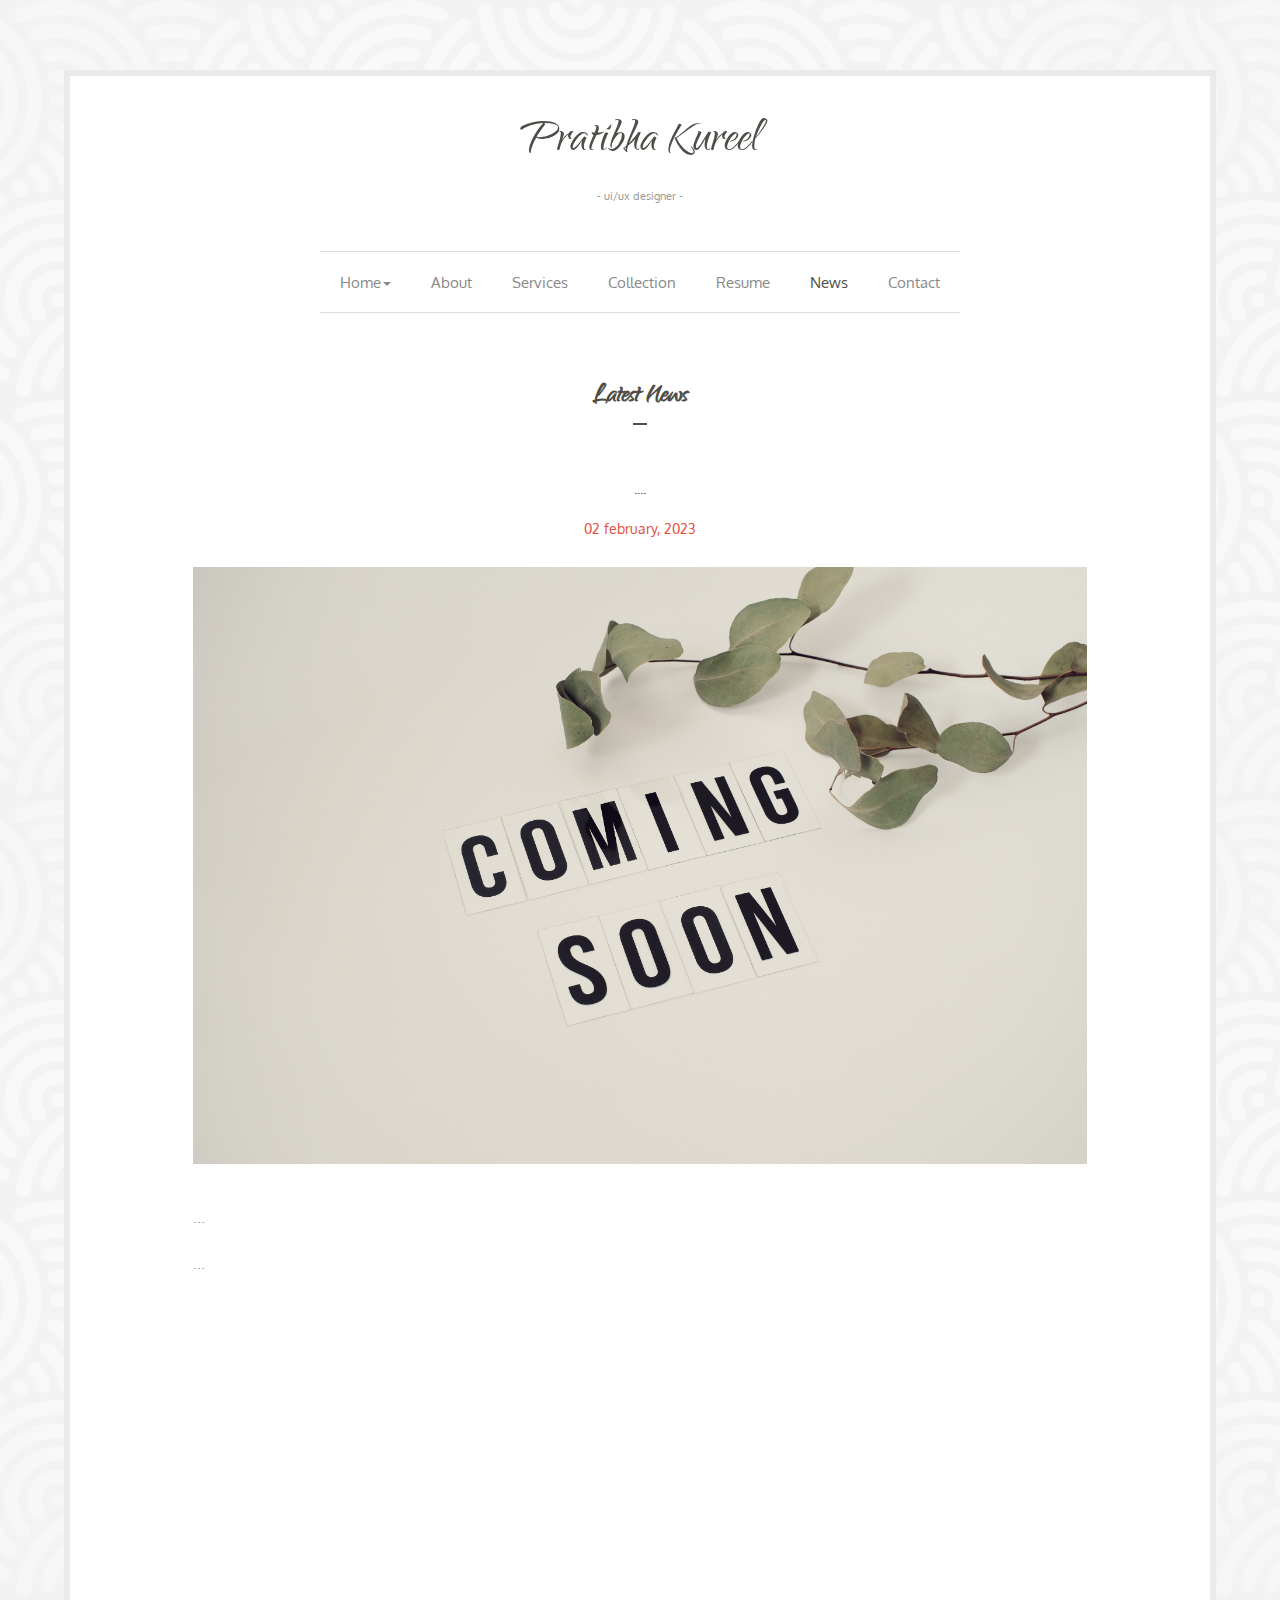
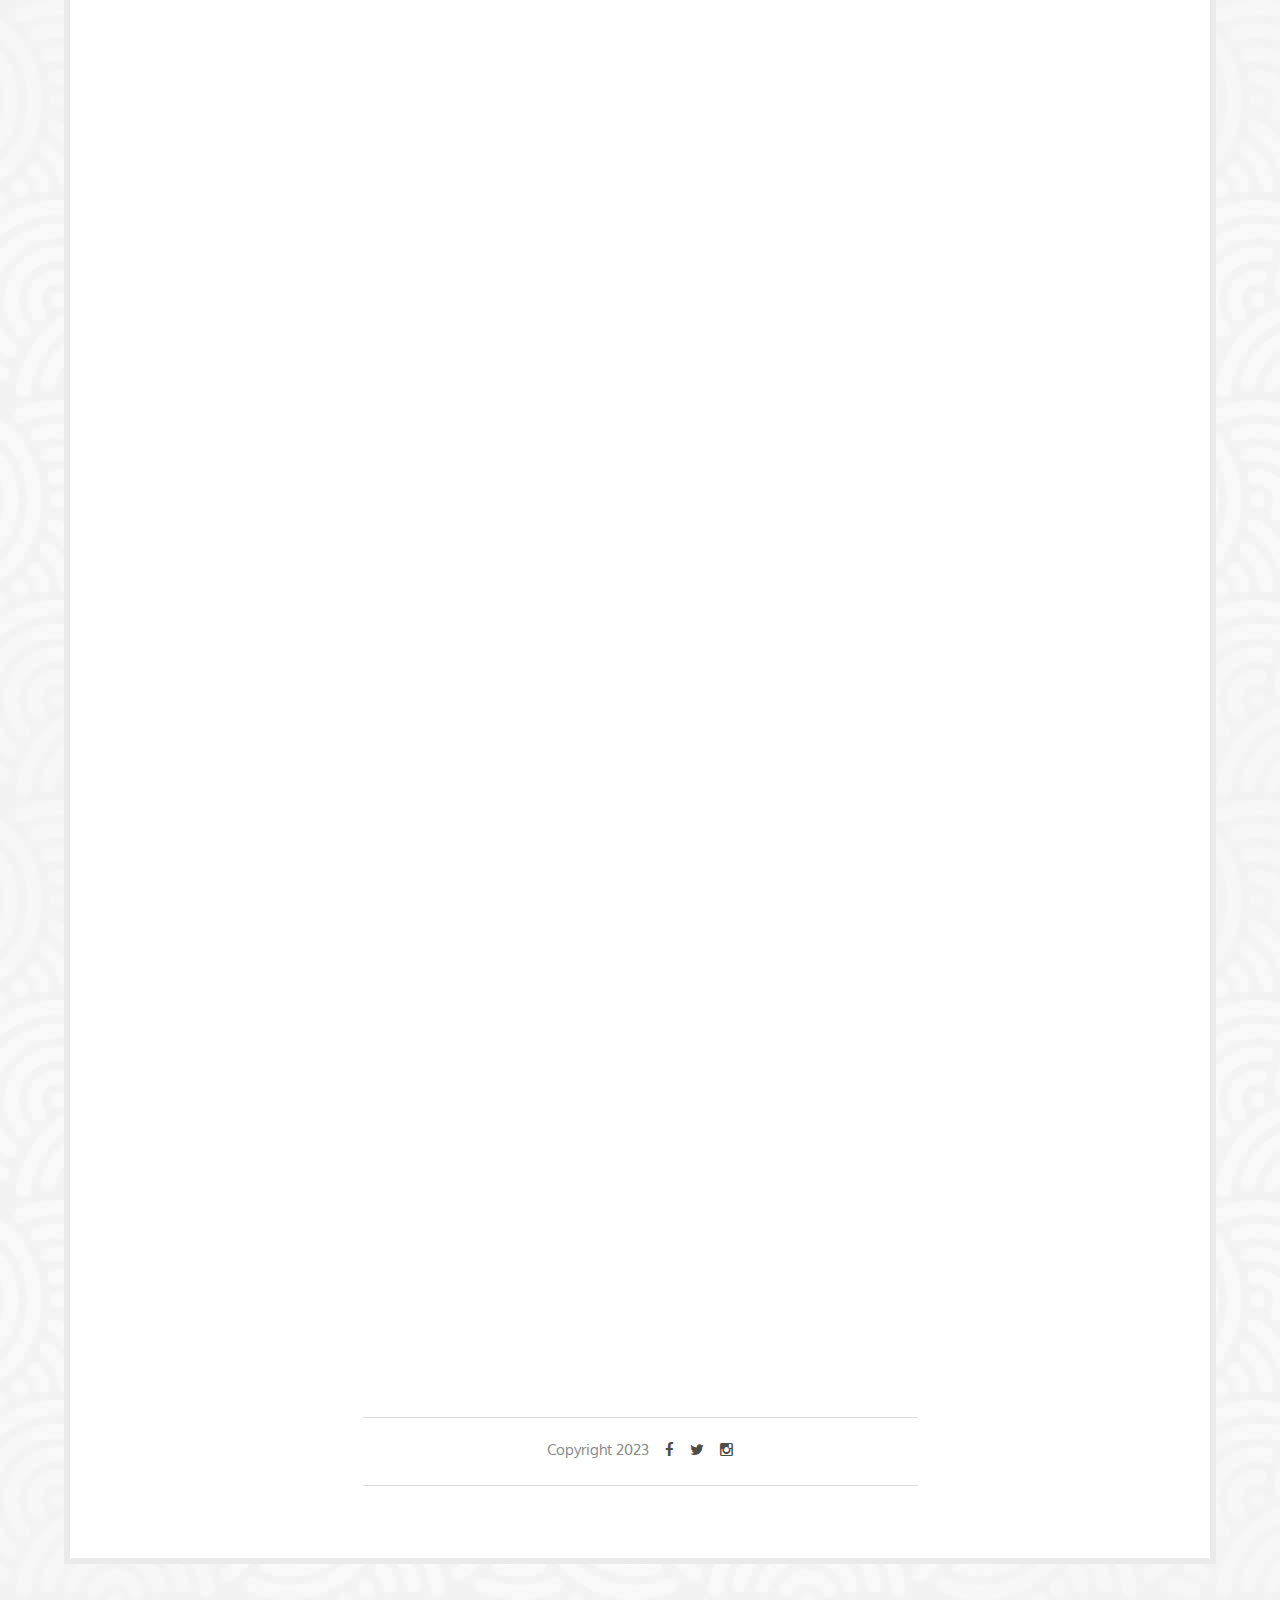
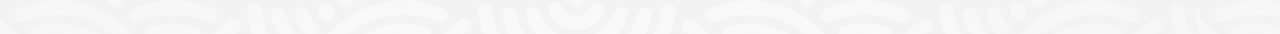
<file: news.html>
<!DOCTYPE html>
<html lang="en">

    <head>
        <title>Pratibha Kureel -  News </title>

        <meta charset="utf-8">
        <meta name="description" content="">
        <meta name="viewport" content="width=device-width, initial-scale=1">
        
        <!-- Boostrap Core CSS-->
        <link rel="stylesheet" href="css/bootstrap.min.css"> 
        
        <!-- Main CSS -->
        <link rel="stylesheet" href="css/style.css">
        
        <!-- Animate CSS -->
        <link href="css/animate.css" rel="stylesheet">
        
        <!-- Google fonts -->
        <link href='http://fonts.googleapis.com/css?family=Oxygen:400,300' rel='stylesheet' type='text/css'>
        <link rel="stylesheet" type="text/css" href="http://fonts.googleapis.com/css?family=Qwigley" />
        <!-- Font awesome -->
        <link href="font-awesome-4.1.0/css/font-awesome.min.css" rel="stylesheet" type="text/css">

   </head>
   <body>
   
   <!-- Start wrapper -->
   <div class="wrapper">
  	  <div class="col-md-12">
         <!-- Logo -->
         <div class="brand wow fadeIn" data-wow-delay="0.1s"> Pratibha Kureel
           <div class="title"> - UI/UX designer -   </div>
         </div>

         <!-- Navigation -->
         <nav class="navbar navbar-default" role="navigation">
            <!-- Brand and toggle get grouped for better mobile display -->
            <div class="navbar-header">
                <button type="button" class="navbar-toggle" data-toggle="collapse" data-target="#bs-example-navbar-collapse-1">
                    <span class="sr-only">Toggle navigation</span>
                    <span class="icon-bar"></span>
                    <span class="icon-bar"></span>
                    <span class="icon-bar"></span>
                </button>
                <!-- navbar-brand is hidden on larger screens, but visible when the menu is collapsed -->
                <div class="navbar-brand"><a href="">Pratibha Kureel</a>
                <div class="title"> - UI/UX designer -  </div>
                </div>
                 
            </div>
            <!-- Collect the nav links, forms, and other content for toggling -->
            <div class="collapse navbar-collapse" id="bs-example-navbar-collapse-1">
                <ul class="nav navbar-nav">
                    <li class="dropdown">
                        <a href="#" class="dropdown-toggle" data-toggle="dropdown">Home<b class="caret"></b></a>
                        <ul class="dropdown-menu">
                            <li>
                                <a href="index.html">Home1</a>
                            </li>
                            <li>
                                <a href="index-work.html">Home2</a>
                            </li>
                        </ul>
                    </li>
                    <li>
                       <a href="about.html">About</a>
                    </li>
                    <li>
                       <a href="services.html">Services</a>
                    </li>
                    <li>
                       <a href="collection.html">Collection</a>
                    </li>
                    <li>
                       <a  href="resume.html">Resume</a>
                    </li>
                    <li class="active">
                       <a href="news.html">News</a>
                    </li>
                    <li>
                       <a href="contact.html">Contact</a>
                    </li>
                </ul>
            </div>
            <!-- /navbar-collapse -->
         </nav>
         <!-- End nav -->


         <!-- Start News -->
         <div class="margin-news">
             <div class="col-md-10 col-xs-offset-1">
               <h4 class="heading-inner">Latest News</h4>
                  <div class="hr"></div>
                   <div class="holder wow fadeIn" data-wow-delay="0.1s">
                    <h5>....
                    <span class="date">02 February, 2023</span></h5>
                    <img src="img/ComingSoon.jpg" alt="ComingSoon" class="photo-news"/>
                    <p> ...</p>  <p>...</p>
                    </div>
               
                    <div class="holder wow fadeIn" data-wow-delay="0.1s">
                    <h5>.....
                    <span class="date">02 February, 2023</span></h5>
                    <img src="img/ComingSoon.jpg" alt="ComingSoon" class="photo-news"/>
                    <p>....</p>
                    </div>
                   
                    <div class="holder wow fadeIn" data-wow-delay="0.1s">
                    <h5>.......
                    <span class="date">02 February, 2023</span></h5>
                    <img src="img/ComingSoon.jpg" alt="ComingSoon" class="photo-news"/>
                    <p>....</p>
                    </div>
             </div>
             <!-- End news -->
         </div>
         <!-- End margin -->
             
        
         <!-- Start footer -->
         <div class="footer col-md-6 col-xs-offset-3">
            <h5>Copyright 2023
            <a href="#"><i class="fa fa-facebook fa-1x icon1"></i></a>
            <a href="#"><i class="fa fa-twitter fa-1x icon1"></i></a>
            <a href="#"><i class="fa fa-instagram fa-1x icon1"></i></a>
            </h5>
         </div>
         <!-- End footer -->
                  
      </div>
      <!-- End col-md-12 -->

   </div>
   <!-- End wrapper -->

      
   <!-- jQuery Version 1.11.0 -->
   <script src="js/jquery-1.11.0.js"></script>
   <!-- Boostrap JS -->
   <script src="js/bootstrap.min.js"></script>
   <!-- Smooth scroll JS -->
   <script src="js/smoothscroll.js"></script>
   
   <!-- Wow JavaScript -->
   <script src="js/wow.js"></script>
    
   <script>
   new WOW().init();
   </script>


</body>
</html>
</file>
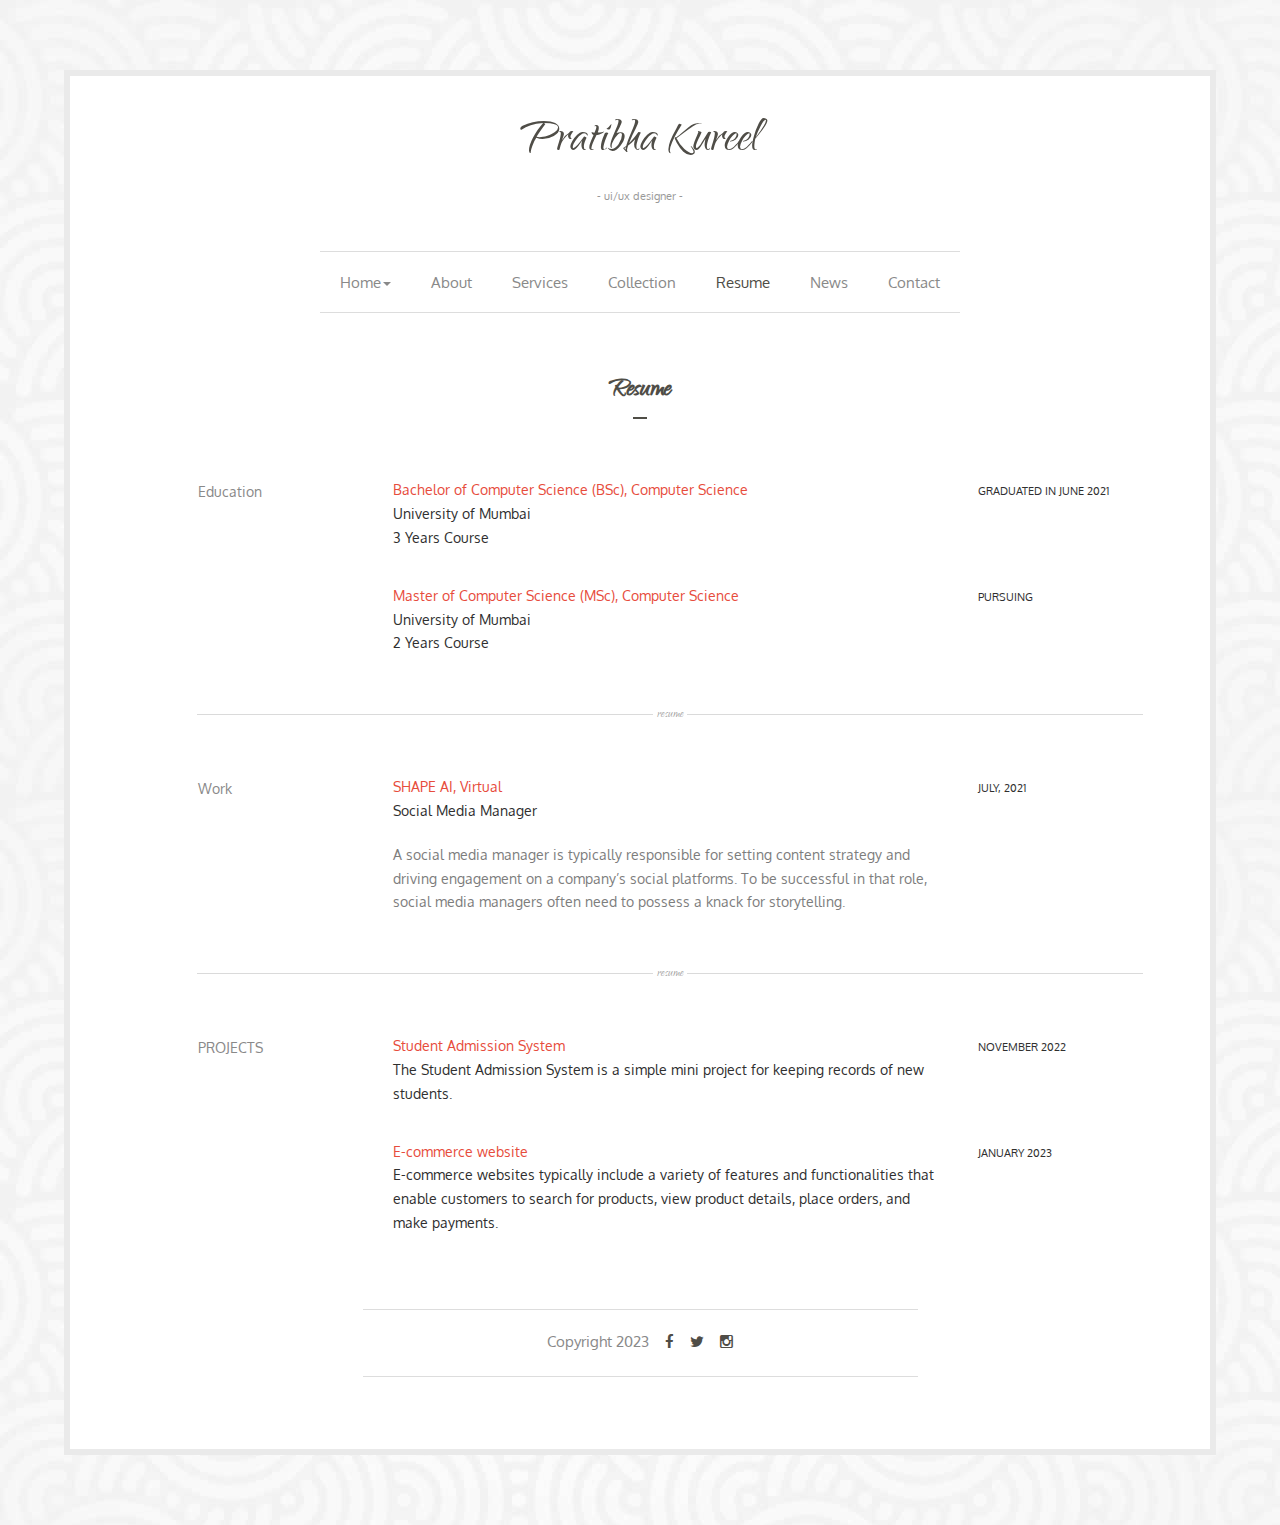
<file: resume.html>
<!DOCTYPE html>
<html lang="en">

    <head>
        <title>Pratibha Kureel - Resume</title>

        <meta charset="utf-8">
        <meta name="description" content="">
        <meta name="viewport" content="width=device-width, initial-scale=1">
        
        <!-- Boostrap Core CSS-->
        <link rel="stylesheet" href="css/bootstrap.min.css"> 
        
        <!-- Main CSS -->
        <link rel="stylesheet" href="css/style.css">
        
        <!-- Animate CSS -->
        <link href="css/animate.css" rel="stylesheet">
        
        <!-- Google fonts -->
        <link href='http://fonts.googleapis.com/css?family=Oxygen:400,300' rel='stylesheet' type='text/css'>
        <link rel="stylesheet" type="text/css" href="http://fonts.googleapis.com/css?family=Qwigley" />
        <!-- Font awesome -->
        <link href="font-awesome-4.1.0/css/font-awesome.min.css" rel="stylesheet" type="text/css">

   </head>
   <body>
   
   <!-- Start wrapper -->
   <div class="wrapper">
  	  <div class="col-md-12">
         <!-- Logo -->
         <div class="brand wow fadeIn" data-wow-delay="0.1s"> Pratibha Kureel
           <div class="title"> - UI/UX designer -   </div>
         </div>

         <!-- Navigation -->
         <nav class="navbar navbar-default" role="navigation">
            <!-- Brand and toggle get grouped for better mobile display -->
            <div class="navbar-header">
                <button type="button" class="navbar-toggle" data-toggle="collapse" data-target="#bs-example-navbar-collapse-1">
                    <span class="sr-only">Toggle navigation</span>
                    <span class="icon-bar"></span>
                    <span class="icon-bar"></span>
                    <span class="icon-bar"></span>
                </button>
                <!-- navbar-brand is hidden on larger screens, but visible when the menu is collapsed -->
                <div class="navbar-brand"><a href="">Pratibha Kureel</a>
                <div class="title"> - UI/UX designer -  </div>
                </div>
                 
            </div>
            <!-- Collect the nav links, forms, and other content for toggling -->
            <div class="collapse navbar-collapse" id="bs-example-navbar-collapse-1">
                <ul class="nav navbar-nav">
                   <li class="dropdown">
                        <a href="#" class="dropdown-toggle" data-toggle="dropdown">Home<b class="caret"></b></a>
                        <ul class="dropdown-menu">
                            <li>
                                <a href="index.html">Home1</a>
                            </li>
                            <li>
                                <a href="index-work.html">Home2</a>
                            </li>
                        </ul>
                    </li>
                    <li>
                       <a href="about.html">About</a>
                    </li>
                    <li>
                       <a href="services.html">Services</a>
                    </li>
                    <li>
                      <a href="collection.html">Collection</a>
                    </li>
                    <li class="active">
                      <a  href="resume.html">Resume</a>
                    </li>
                    <li>
                      <a href="news.html">News</a>
                    </li>
                    <li>
                      <a href="contact.html">Contact</a>
                    </li>
                </ul>
            </div>
            <!-- /navbar-collapse -->
         </nav>
         <!-- End nav -->


         <!-- Start resume -->
         <div class="margin-resume wow fadeIn" data-wow-delay="0.1s">
               <h3 class="heading-inner">Resume</h3>
                  <div class="hr"></div>
                  <!--EDUCATION DESCRIPTION -->
	              <div class="container desc">
		            <div class="row">
				      <div class="col-lg-2 col-lg-offset-1">
					    <h4>Education</h4>
				      </div>
				      <div class="col-lg-6">
					    <p><span class="e-heading"> Bachelor of Computer Science (BSc), Computer Science </span><br/>
						University of Mumbai <br/>
						3 Years Course
					    </p>
				      </div>
				      <div class="col-lg-3">
					    <p><span class="date">GRADUATED IN JUNE 2021</span><br/>
					    </p>
				      </div>
				      <div class="col-lg-6 col-lg-offset-3">
					    <p><span class="e-heading">Master of Computer Science (MSc), Computer Science</span><br/>
						University of Mumbai<br/>
						2 Years Course
					    </p>
				      </div>
				      <div class="col-lg-3">
					   <p><span class="date">pursuing</span></p>
				      </div>
		            </div><!-- /row -->
		            <br>
		            <div class="line-symbol"></div>
	              </div><!-- /container -->
	
	
	              <!--WORK DESCRIPTION -->
	              <div class="container desc">
		             <div class="row">
				        <div class="col-lg-2 col-lg-offset-1">
					    <h4>Work</h4>
				        </div>
				        <div class="col-lg-6">
					      <p><span class="e-heading">SHAPE AI, Virtual</span><br/>
						 Social Media Manager <br/>
					     </p>
					     <p><span class="more">A social media manager is typically responsible for setting content strategy and driving
                            engagement on a company’s social platforms. To be successful in that role, social media
                            managers often need to possess a knack for storytelling.
                            </span></p>
				        </div>
				        <div class="col-lg-3">
					     <p><span class="date">July, 2021</span></p>
				        </div>
				       
		           </div><!-- /row -->
		           <br>
		          <div class="line-symbol"></div>
	              </div><!-- /container -->


	              <!-- AWARDS DESCRIPTION -->
	              <div class="container desc">
		            <div class="row">
				      <div class="col-lg-2 col-lg-offset-1">
					  <h4>PROJECTS</h4>
				      </div>
				      <div class="col-lg-6">
					      <p><span class="e-heading">Student Admission System</span><br/>
                            The Student Admission System is a simple mini project for keeping records of new
                            students.<br/>
					      </p>
				      </div>
				      <div class="col-lg-3">
					    <p><span class="date">NOVEMBER 2022</span></p>
				      </div>
				      <div class="col-lg-6 col-lg-offset-3">
					    <p><span class="e-heading">E-commerce website</span><br/>
                            E-commerce websites typically include a variety of features and functionalities that enable customers to search for products, view product details, place orders, and make payments.
					    </p>
				      </div>
				      <div class="col-lg-3">
					    <p><span class="date">January 2023</span></p>
				      </div>
                
                     
		            </div><!-- /row -->
		            <br>

	              </div><!-- /container -->
         
         </div>
         <!-- End margin -->

         <!-- Start footer -->
         <div class="footer col-md-6 col-xs-offset-3">
              <h5>Copyright 2023
              <a href="#"><i class="fa fa-facebook fa-1x icon1"></i></a>
              <a href="#"><i class="fa fa-twitter fa-1x icon1"></i></a>
              <a href="#"><i class="fa fa-instagram fa-1x icon1"></i></a>
              </h5>
          </div>
          <!-- End footer -->

                  
      </div>
      <!-- End col-md-12 -->

   </div>
   <!-- End wrapper -->

      
   <!-- jQuery Version 1.11.0 -->
   <script src="js/jquery-1.11.0.js"></script>
   <!-- Boostrap JS -->
   <script src="js/bootstrap.min.js"></script>
   <!-- Smooth scroll JS -->
   <script src="js/smoothscroll.js"></script>
   
   <!-- Wow JavaScript -->
   <script src="js/wow.js"></script>
    
   <script>
   new WOW().init();
   </script>


</body>
</html>
</file>
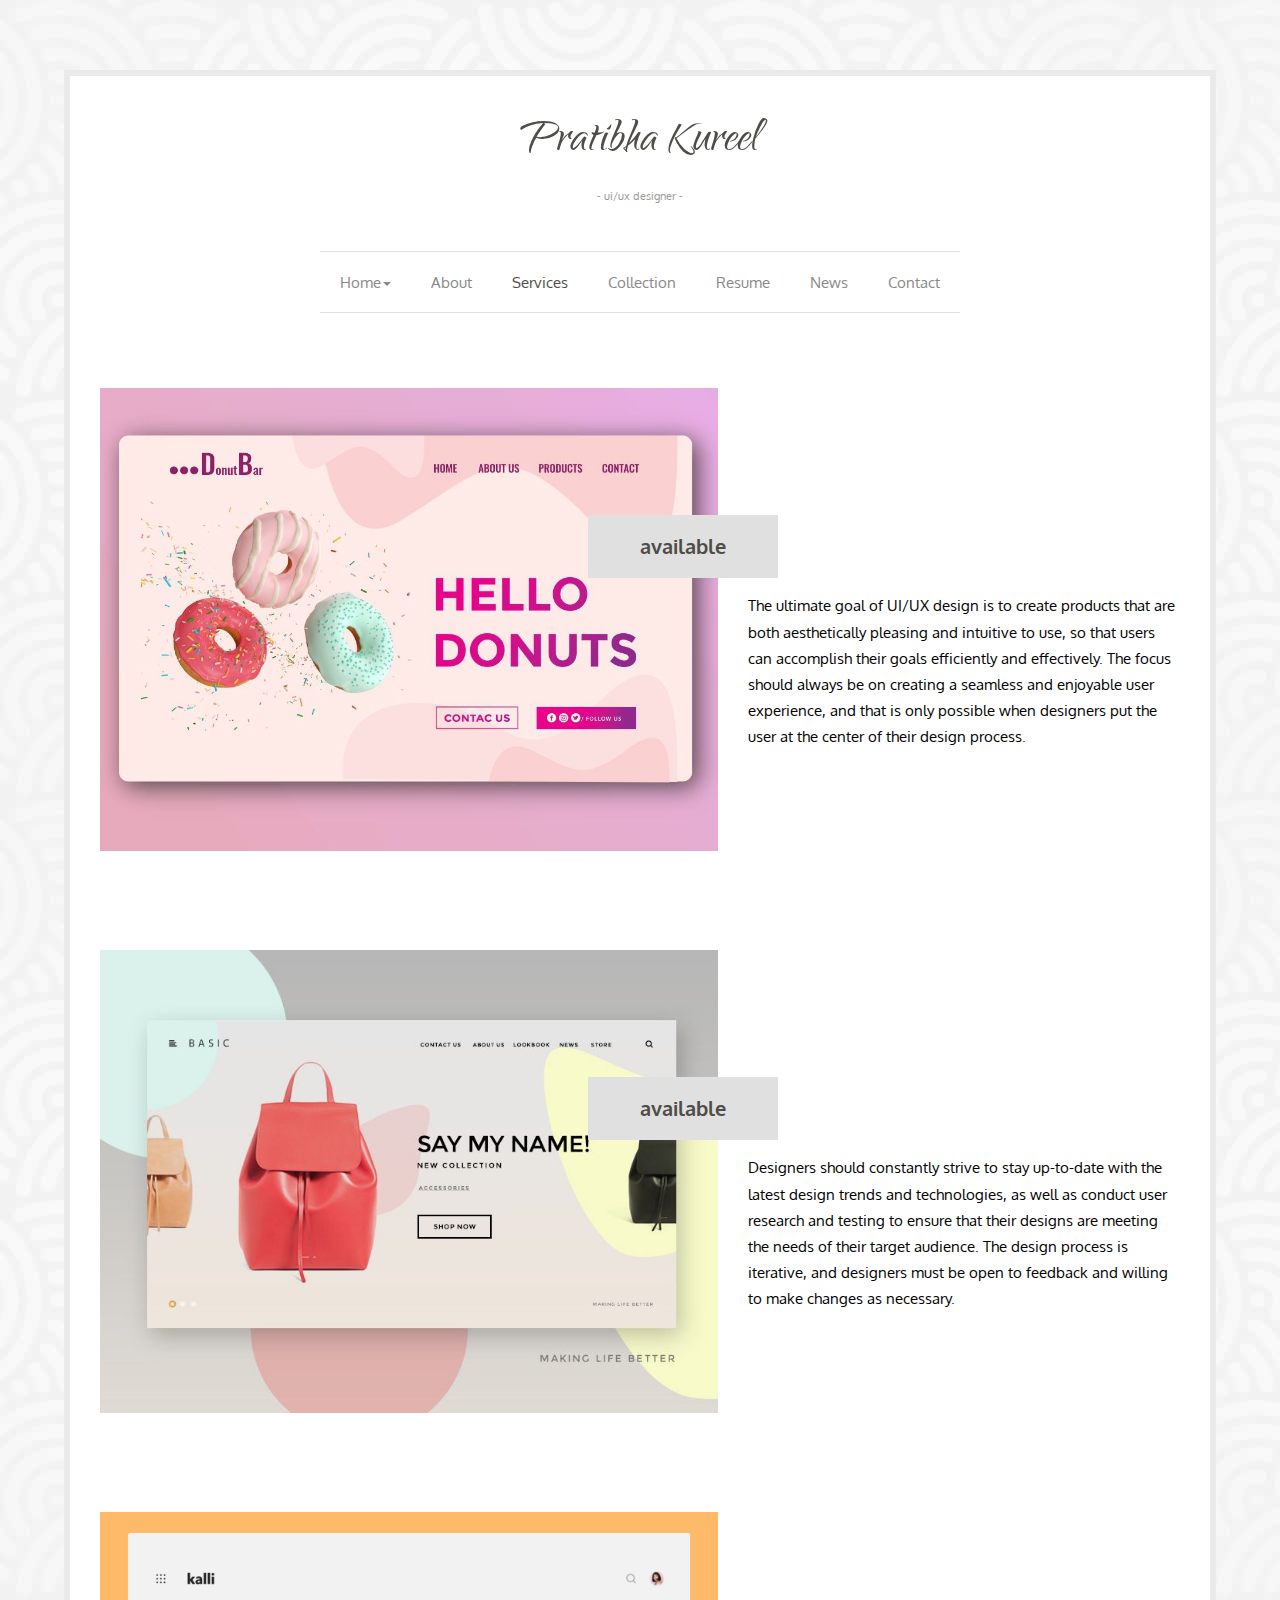
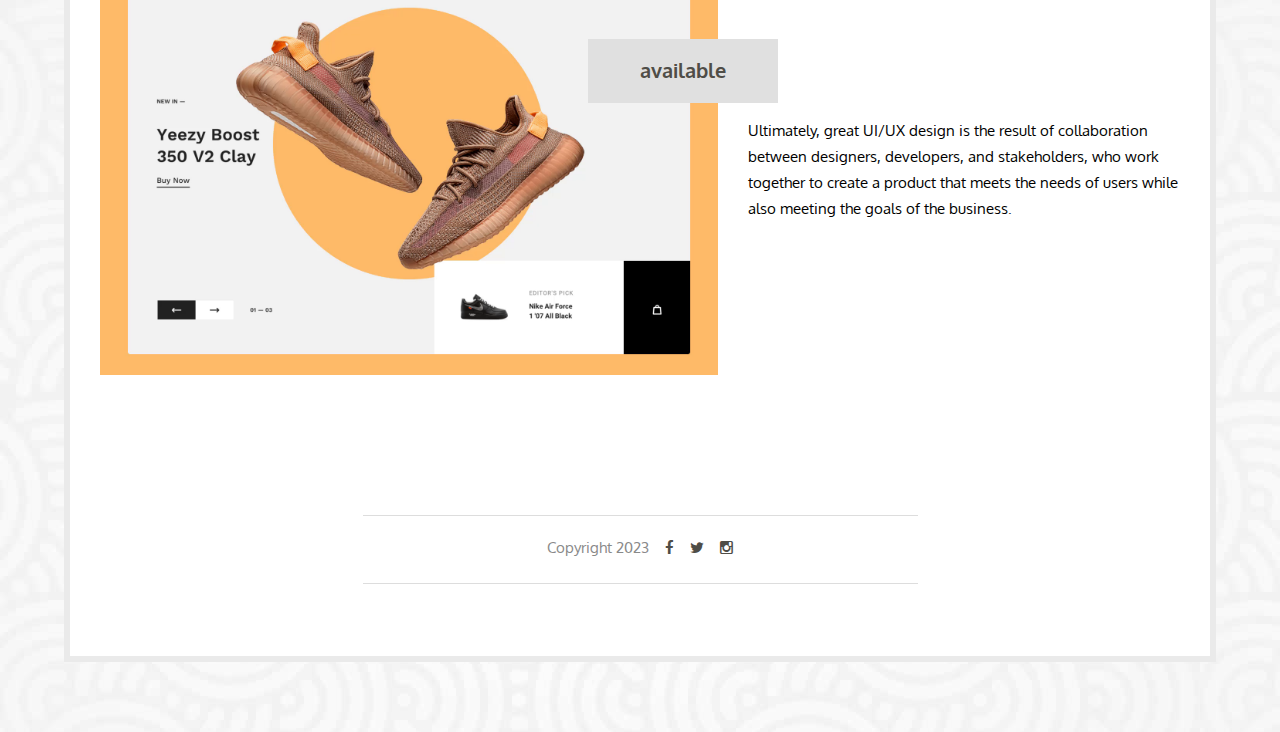
<file: services.html>
<!DOCTYPE html>
<html lang="en">

    <head>
        <title>Pratibha Kureel -  Services</title>

        <meta charset="utf-8">
        <meta name="description" content="">
        <meta name="viewport" content="width=device-width, initial-scale=1">
        
        <!-- Boostrap Core CSS-->
        <link rel="stylesheet" href="css/bootstrap.min.css"> 
        
        <!-- Main CSS -->
        <link rel="stylesheet" href="css/style.css">
        
        <!-- Animate CSS -->
        <link href="css/animate.css" rel="stylesheet">
        
        <!-- Google fonts -->
        <link href='http://fonts.googleapis.com/css?family=Oxygen:400,300' rel='stylesheet' type='text/css'>
        <link rel="stylesheet" type="text/css" href="http://fonts.googleapis.com/css?family=Qwigley" />
        <!-- Font awesome -->
        <link href="font-awesome-4.1.0/css/font-awesome.min.css" rel="stylesheet" type="text/css">

   </head>
   <body>
   
   <!-- Start wrapper -->
   <div class="wrapper">
  	  <div class="col-md-12">
         <!-- Logo -->
         <div class="brand wow fadeIn" data-wow-delay="0.1s"> Pratibha Kureel
           <div class="title"> - UI/UX designer -   </div>
         </div>

         <!-- Navigation -->
         <nav class="navbar navbar-default" role="navigation">
            <!-- Brand and toggle get grouped for better mobile display -->
            <div class="navbar-header">
                <button type="button" class="navbar-toggle" data-toggle="collapse" data-target="#bs-example-navbar-collapse-1">
                    <span class="sr-only">Toggle navigation</span>
                    <span class="icon-bar"></span>
                    <span class="icon-bar"></span>
                    <span class="icon-bar"></span>
                </button>
                <!-- navbar-brand is hidden on larger screens, but visible when the menu is collapsed -->
                <div class="navbar-brand"><a href="">Pratibha Kureel</a>
                <div class="title"> - UI/UX designer - </div>
                </div>
                 
            </div>
            <!-- Collect the nav links, forms, and other content for toggling -->
            <div class="collapse navbar-collapse" id="bs-example-navbar-collapse-1">
                <ul class="nav navbar-nav">
                    <li class="dropdown">
                        <a href="#" class="dropdown-toggle" data-toggle="dropdown">Home<b class="caret"></b></a>
                        <ul class="dropdown-menu">
                            <li>
                                <a href="index.html">Home1</a>
                            </li>
                            <li>
                                <a href="index-work.html">Home2</a>
                            </li>
                        </ul>
                    </li>
                    <li>
                       <a href="about.html">About</a>
                    </li>
                    <li class="active">
                       <a href="services.html">Services</a>
                    </li>
                    <li>
                       <a href="collection.html">Collection</a>
                    </li>
                    <li>
                       <a  href="resume.html">Resume</a>
                    </li>
                    <li>
                       <a href="news.html">News</a>
                    </li>
                    <li>
                       <a href="contact.html">Contact</a>
                    </li>
                </ul>
            </div>
            <!-- /navbar-collapse -->
         </nav>
         <!-- End nav -->


         <!-- Start Services -->
         <div class="margin-services">
             <div class="col-md-7">
               <div class="first-s">
                <div class="" data-wow-delay=".5s"></div>
               </div>
               <img src="img/Donut.jpg" alt="photo" class="photo-services"/>
             </div>
             <div class="col-md-5">
               <h4 class="heading-services">available</h4>
               <p>  The ultimate goal of UI/UX design is to create products that are both aesthetically pleasing and intuitive to use, so that users can accomplish their goals efficiently and effectively. The focus should always be on creating a seamless and enjoyable user experience, and that is only possible when designers put the user at the center of their design process.</p>
             </div>
             <div class="col-md-7">
               <div class="first-s">
                <div class="" data-wow-delay=".5s"></div>
               </div>
               <img src="img/Ecommerce.jpg" alt="photo" class="photo-services"/>
             </div>
             <div class="col-md-5">
               <h4 class="heading-services">available</h4>
               <p> Designers should constantly strive to stay up-to-date with the latest design trends and technologies, as well as conduct user research and testing to ensure that their designs are meeting the needs of their target audience. The design process is iterative, and designers must be open to feedback and willing to make changes as necessary. </p>
             </div>
             <div class="col-md-7">
                <div class="first-s">
                 <div class="" data-wow-delay=".5s"></div>
                </div>
                <img src="img/Kalli.png" alt="photo" class="photo-services"/>
             </div>
             <div class="col-md-5">
               <h4 class="heading-services">available</h4>
               <p> Ultimately, great UI/UX design is the result of collaboration between designers, developers, and stakeholders, who work together to create a product that meets the needs of users while also meeting the goals of the business.</p>
             </div>
         </div>
         <!-- End services -->
             
        
         <!-- Start footer -->
         <div class="footer col-md-6 col-xs-offset-3">
            <h5>Copyright 2023
            <a href="#"><i class="fa fa-facebook fa-1x icon1"></i></a>
            <a href="#"><i class="fa fa-twitter fa-1x icon1"></i></a>
            <a href="#"><i class="fa fa-instagram fa-1x icon1"></i></a>
            </h5>
         </div>
         <!-- End footer -->
                  
      </div>
      <!-- End col-md-12 -->

   </div>
   <!-- End wrapper -->

      
   <!-- jQuery Version 1.11.0 -->
   <script src="js/jquery-1.11.0.js"></script>
   <!-- Boostrap JS -->
   <script src="js/bootstrap.min.js"></script>
   <!-- Smooth scroll JS -->
   <script src="js/smoothscroll.js"></script>
   
   <!-- Wow JavaScript -->
   <script src="js/wow.js"></script>
    
   <script>
   new WOW().init();
   </script>


</body>
</html>
</file>
<file: css/style.css>
/* ----------------------------------------------------
	 General styles
------------------------------------------------------- */


body {
	background-color: white;
	background-image: url(../img/bg.jpg);
	background-position: left top;
	background-repeat: repeat;
	-webkit-font-smoothing: antialiased;
}

a {
    color: #4f4d47;
	text-decoration: none;
	-webkit-transition: all .35s; 
	transition: all .35s;
}

a:hover {
	color: #dadada;	
	text-decoration: underline;
}


.wrapper {
  background: white;
  margin: 70px auto;
  width: 90%;
  max-width: 1250px;
  overflow: hidden;
  border: 6px solid #eaeaea;
  -webkit-box-sizing: border-box;
  -moz-box-sizing: border-box;
  box-sizing: border-box;
}


img {
	max-width: 100%;	
	height: auto;
}


p {
	font-size: 1.1em;
    font-family: 'Oxygen', sans-serif;	
	color: #333;
	line-height: 1.7em;
	margin-top: 14px;
	margin-bottom: 20px;	
}


h1 {
    font-family: 'Qwigley', Helvetica, Sans-serif;	   
    font-size: 2.2em;
	font-weight: 600;
    color: #4f4d47;
	margin-top: 50px;
	margin-bottom: 0;
	text-align: center;
	line-height: 1.7em;
}

h2 {	
    font-family: 'Oxygen', sans-serif;	
    font-size: 1em;
	font-weight: 400;
	color: #898989;
	margin-top: 40px;
	margin-bottom: 34px;
	text-align: center;
	line-height: 1.7em;
	padding-left: 150px;
	padding-right: 150px;
}


h3 {
    font-family: 'Oxygen', sans-serif;	
    font-size: 1em;
	font-weight: 400;
	color: #898989;
	margin-top: 16px;
	margin-bottom: 14px;
	text-align: left;
	line-height: 1.7em;
}


h4 {
	font-family: 'Oxygen', sans-serif;	
    font-size: 1em;
	font-weight: 400;
	color: #898989;
	margin-top: 16px;
	margin-bottom: 14px;
	text-align: left;
	line-height: 1.7em;
}


.heading-inner {
    font-family: 'Qwigley', Helvetica, Sans-serif;	   
    font-size: 2.2em;
	font-weight: 600;
    color: #4f4d47;
	margin-top: 16px;
	margin-bottom: 0;
	text-align: center;
	line-height: 1.7em;
}


.hr {
	border-bottom: 2px solid #4f4d47;
	display: block;
	width: 14px;
	margin: auto;
	margin-bottom: 20px;
}


.media, .media-heading {
	font-size: 1em;
}

.media .text-primary {
    color: #4f4d47;
}

.media, p {
	font-size: 1em;
    font-family: 'Oxygen', sans-serif;	
	color: #333;
	line-height: 1.7em;
	margin-top: 14px;
	margin-bottom: 20px;	
}



/* ----------------------------------------------------
	 Navigation and logo styles
------------------------------------------------------- */


.brand {
	display: none;
}

.navbar-default .navbar-brand {
    padding: 10px 12px 14px;
    text-align: center;
    font-family: 'Qwigley', Helvetica, Sans-serif;		
	font-size: 2.4em;
    line-height: normal;
    color: #4f4d47;
	text-transform: capitalize;
	margin-top: 38px;
}

.navbar-default .navbar-brand .title {
    display: block;
    padding: 10px 0 45px;
    text-align: center;
    font-size: 0.3em;
    font-weight: 400;
	color: #999999;
    text-transform: lowercase;
	font-family: 'Oxygen', sans-serif;	
}


.navbar-nav {
    text-transform: capitalize;
    font-weight: 400;
}

.navbar-default {
	background-color: transparent;
}

.navbar-toggle {
    margin-top: 30px;
	border: none;
}

.nav .open>a, .nav .open>a:hover, .nav .open>a:focus {
    background-color: #eee;
    border-color: transparent;
}

@media screen and (min-width:768px) {

.brand {
    display: inherit;
    margin: 0;
    padding: 30px 0 14px;
    text-align: center;
    font-family: 'Qwigley', Helvetica, Sans-serif;
	font-size: 4.1em;
    line-height: normal;
    color: #4f4d47;
    text-transform: capitalize;
}


.brand .title {
    display: block;
    padding: 10px 0 27px;
    text-align: center;
    font-size: 0.2em;
    font-weight: 400;
	color: #999999;
    text-transform: lowercase;
	font-family: 'Oxygen', sans-serif;	
}

.navbar {
    border-radius: 0; 
    min-height: 0;
}


.navbar-header {
    display: none;
}

.navbar-default {
    border: none;
    background: #fff;
    margin-top: 7px;
	padding-bottom: 12px;
}
	
.navbar-default .navbar-nav>li>a {
	color: #898989;
	font-family: 'Oxygen', sans-serif;
	font-size: 1.1em;
    border-top: 1px solid #dddddd;
    border-bottom: 1px solid #dddddd;
}

.navbar-default .navbar-nav>li>a:hover {
	color: #999999;
}

.nav>li>a {
    padding: 20px;
}

.navbar-nav>li>a {
    line-height: normal;
}

.navbar-nav {
    display: table;
    float: none;
    margin: 0 auto;
    table-layout: fixed;
}

.navbar-default .navbar-nav > .active > a, 
.navbar-default .navbar-nav > .active > a:hover, 
.navbar-default .navbar-nav > .active > a:focus {
    color: #4f4d47;
	background-color: transparent;
}

}


/* ----------------------------------------------------
	 Buttons styles
------------------------------------------------------- */


.btn {
	border-radius: 0px;
	text-decoration: none;
	padding: 12px 15px;
	font-size: 1em;
	line-height: 1.5em;
	font-weight: 400;
	letter-spacing: 0.2em;
	-webkit-transition: all .2s ease-in-out;
	-moz-transition: all .2s ease-in-out;
	-ms-transition: all .2s ease-in-out;
	-o-transition: all .2s ease-in-out;
	transition: all .2s ease-in-out;
	margin-bottom: 10px;
	margin-top: 10px;
}

.home-btn {
	color: #898989;
	background-color: transparent;
    border: 2px solid #dadada;
}

.home-btn:hover {
    color: #4f4d47;
	background-color: transparent;
	border-color: #4f4d47;	
}

.home1-btn {
	color: #898989;
	background-color: transparent;
    border: 2px solid #dadada;
	margin-top: 30px;
}

.home1-btn:hover {
    color: #4f4d47;
	background-color: transparent;
	border-color: #4f4d47;	
}


/* ----------------------------------------------------
	 Home page styles
------------------------------------------------------- */


.main-image {
	margin-top: 20px;
	z-index:1;
}


.box-home {
	color: #898989;
	font-family: 'Oxygen', sans-serif;
	font-size: 1.1em;
    border-top: 1px solid #dddddd;
    border-bottom: 1px solid #dddddd;
	margin-top: 110px;
}

.box-home a {
    color: #e74c3c;
	font-family: 'Oxygen', sans-serif;
	font-size: 0.9em;
}


.box-home a:hover{
	color: #898989;
}


.photo-home {
	margin-top: 60px;
	margin-bottom: 30px;
	margin-left: 5px;
}

.text-left {
    font-family: 'Oxygen', sans-serif;
    font-size: 1em;
	color: #898989;
	margin-top: 16px;
	margin-bottom: 14px;
	text-align: left;
	line-height: 1.7em;
	display: inline;
	font-weight: 400;
}


.first .square {
    width: 200px;
    height: 200px;
    border: 15px solid white;
    position: absolute;
    top: 87px;
    right: 41px;
    z-index: 1;
}


/* ----------------------------------------------------
	 About page styles
------------------------------------------------------- */


.margin-about {
	margin-top: -32px;
}


.box-about {
	color: #898989;
	font-family: 'Oxygen', sans-serif;
	font-size: 1.1em;
    border-top: 1px solid #dddddd;
    border-bottom: 1px solid #dddddd;
	margin-top: 68px;
}

.photo-about {
	margin-top: 59px;
	margin-bottom: 30px;
	margin-left: 5px;
}


.text-about {
    font-size: 1em;
	font-weight: 400;
	text-transform: uppercase;
    color: #4f4d47;
}


/* ----------------------------------------------------
	 Services page styles
------------------------------------------------------- */


.margin-services {
	margin-top: 50px;
}

.margin-services p {
	font-size: 1.1em;
    font-family: 'Oxygen', sans-serif;	
	color: #000000;
	line-height: 1.7em;
	margin-top: 14px;
	margin-bottom: 20px;
}

.heading-services {
    font-size: 1.4em;
	font-weight: 600;
    color: #4f4d47;
	margin-top: 140px;
	text-align: center;
	font-family: 'Oxygen', sans-serif;
	line-height: 1.7em;
	margin-left: -160px;
	background-color: #e0e0e0;
	padding: 15px;
	width: 44%;
}

.photo-services {
	margin-top: 13px;
	margin-bottom: 86px;
}

.first-s .square {
    width: 200px;
    height: 200px;
    border: 15px solid white;
    position: absolute;
    top: 77px;
    right: 41px;
}


/* ----------------------------------------------------
	 Collections page styles
------------------------------------------------------- */


.margin-collection {
	margin-top: 30px;
}

.heading-c {
	font-family: 'Oxygen', sans-serif;
    font-size: 1em;
	font-weight: 400;
	color: #898989;
	margin-top: 16px;
	margin-bottom: 45px;
	text-align: center;
	line-height: 1.7em;
}

.portfolio-items, 
.portfolio-filter {
  list-style: none outside none;
  margin: 0 0 40px 0;
  padding: 0;
}

.portfolio-filter > li {
  display: inline-block;
}

.portfolio-filter > li a {
  background: none repeat scroll 0 0 #FFFFFF;
  font-size: 1em;
  font-weight: 400;
  margin-right: 10px;
  text-transform: lowercase;
  transition: all 0.9s ease 0s;
  -moz-transition: all 0.9s ease 0s;
  -webkit-transition: all 0.9s ease 0s;
  -o-transition: all 0.9s ease 0s;
  outline: none;
  border-radius: 0;
  color: #898989;
  background-color: transparent;
  border: 1px solid #dadada;

}

.portfolio-filter > li a:hover,
.portfolio-filter > li a.active{
  color: #898989;
  background: #e0e0e0;
  border: 1px solid #dadada;
  box-shadow: none;
}

.portfolio-items > li {
  float: left;
  padding: 0;
  -webkit-box-sizing: border-box;
  -moz-box-sizing: border-box;
  box-sizing: border-box;
}

.portfolio-item {
  margin: 0;
  padding:0;
}

/* Isotope styles */
/**** Isotope Filtering ****/
.isotope-item {
  z-index: 2;
}

.isotope-hidden.isotope-item {
  z-index: 1;
}

/**** Isotope CSS3 transitions ****/
.isotope,
.isotope .isotope-item {
  -webkit-transition-duration: 0.8s;
  -moz-transition-duration: 0.8s;
  -ms-transition-duration: 0.8s;
  -o-transition-duration: 0.8s;
  transition-duration: 0.8s;
}

.isotope {
  -webkit-transition-property: height, width;
  -moz-transition-property: height, width;
  -ms-transition-property: height, width;
  -o-transition-property: height, width;
  transition-property: height, width;
}

.isotope .isotope-item {
  -webkit-transition-property: -webkit-transform, opacity;
  -moz-transition-property: -moz-transform, opacity;
  -ms-transition-property: -ms-transform, opacity;
  -o-transition-property: -o-transform, opacity;
  transition-property: transform, opacity;
}

/**** disabling Isotope CSS3 transitions ****/
.isotope.no-transition,
.isotope.no-transition .isotope-item,
.isotope .isotope-item.no-transition {
  -webkit-transition-duration: 0s;
  -moz-transition-duration: 0s;
  -ms-transition-duration: 0s;
  -o-transition-duration: 0s;
  transition-duration: 0s;
}

/* End: Recommended Isotope styles */
/* disable CSS transitions for containers with infinite scrolling*/
.isotope.infinite-scrolling {
  -webkit-transition: none;
  -moz-transition: none;
  -ms-transition: none;
  -o-transition: none;
  transition: none;
}


.recent-work-wrap {
  position: relative;
}


.recent-work-wrap img {
  max-width: 100%;
}

.recent-work-wrap .recent-work-inner {
  top: 0;
  background: transparent;
  opacity: 0.9;
  width: 100%;
  border-radius: 0;
  margin-bottom: 0;
}

.recent-work-wrap:hover .overlay {
  opacity: 0.7;
   -webkit-filter: grayscale(1);
  filter: grayscale(1);
  -webkit-transition-duration: 1s;
  -moz-transition-duration: 1s;
  -ms-transition-duration: 1s;
  -o-transition-duration: 1s;
  transition-duration: 1s;
}

.grid {
	position: relative;
	list-style: none;
	text-align: center;
	margin-top: 40px;
}


.grid figure {
	position: relative;
	overflow: hidden;
	text-align: center;
	cursor: pointer;
}

.grid figure img {
	position: relative;
	display: block;
}

.grid figure figcaption {
	padding: 2em;
	color: #fff;
	text-transform: uppercase;
	-webkit-backface-visibility: hidden;
	backface-visibility: hidden;
}

.grid figure figcaption::before,
.grid figure figcaption::after {
	pointer-events: none;
}

.grid figure figcaption,
.grid figure figcaption > a {
	position: absolute;
	top: 0;
	left: 0;
	width: 100%;
	height: 100%;
}


.grid figure figcaption > a {
	z-index: 1000;
	text-indent: 200%;
	white-space: nowrap;
	font-size: 0;
	opacity: 0;
}

.grid figure h2 {
	word-spacing: -0.15em;
	font-weight: 400;
    font-family: 'Oxygen', sans-serif;
}

.grid figure h2 span {
	font-weight: 400;
	margin-left: 10px;
}

.grid figure h2,
.grid figure p {
	margin: 0;
}

.grid figure p {
	letter-spacing: 1px;
	font-size: 1em;
	color: white;
	text-align: center;
}

figure.effect-moses {
	background: -webkit-linear-gradient(-45deg, #EC65B7 0%,#05E0D8 100%);
	background: linear-gradient(-45deg, #EC65B7 0%,#05E0D8 100%);
}

figure.effect-moses img {
	opacity: 0.85;
	-webkit-transition: opacity 0.35s;
	transition: opacity 0.35s;
}

figure.effect-moses h2,
figure.effect-moses p {
	padding: 20px;
	width: 50%;
	height: 50%;
	border-top: 1px solid #fff;
	color: white;
}

figure.effect-moses h2 {
	padding: 20px;
	width: 50%;
	height: 50%;
	text-align: left;
	-webkit-transition: -webkit-transform 0.35s;
	transition: transform 0.35s;
	-webkit-transform: translate3d(10px,10px,0);
	transform: translate3d(10px,10px,0);
	font-size: 1.6em;
}

figure.effect-moses p {
	float: right;
	padding: 20px;
	text-align: right;
	opacity: 0;
	-webkit-transition: opacity 0.35s, -webkit-transform 0.35s;
	transition: opacity 0.35s, transform 0.35s;
	-webkit-transform: translate3d(-50%,-50%,0);
	transform: translate3d(-50%,-50%,0);
	font-size: 0.9em;
}

figure.effect-moses:hover h2 {
	-webkit-transform: translate3d(0,0,0);
	transform: translate3d(0,0,0);
}

figure.effect-moses:hover p {
	opacity: 1;
	-webkit-transform: translate3d(0,0,0);
	transform: translate3d(0,0,0);
}

figure.effect-moses:hover img {
	opacity: 0.6;
}


/*---------------------------------------------------
	Resume page styles
---------------------------------------------------*/

.margin-resume {
	margin-top: 40px;
	margin-bottom: -20px;
}

.desc {
	padding-top: 25px;
}

.desc p {
	color: #2f2f2f;
}

.desc .e-heading {
    color: #e74c3c;
	font-weight: 400;
	text-transform: none;
	font-size: 1em;
}


.more {
	color: #7D7D7D;
	line-height: 1.6em;
}


.date {
	font-size: 0.8em;
	text-transform: uppercase;
}


.line-symbol {
    padding: 0;
    border: none;
    border-top: 1px solid #DADADA;
    color: #A3A3A3;
    text-align: center;
	width: 83%;
	margin: 0 auto;
	background: transparent;
	margin-top: 23px;
}

.line-symbol:after {
    content: "resume";
    display: inline-block;
    position: relative;
    top: -0.7em;
    font-size: 1.1em;
    padding: 0 0.25em;
    background: white;
    font-family: 'Qwigley', Helvetica, Sans-serif;	   
}



/* ----------------------------------------------------
	 News page styles
------------------------------------------------------- */


.margin-news {
	margin-top: 30px;
}


.holder {
	width: 100%;
	padding-bottom: 6px;
	margin-top: 40px;
}

.holder p {
	font-size: 1.1em;
    font-family: 'Oxygen', sans-serif;	
	color: #898989;
	line-height: 1.7em;
	margin-top: 14px;
	margin-bottom: 20px;
}

h5 {
    font-size: 1.1em;
	font-weight: 600;
    color: #4f4d47;
	margin-top: 50px;
	text-align: center;
	font-family: 'Oxygen', sans-serif;
	line-height: 1.7em;
}


h5 .date {
    font-size: 0.9em;
	font-weight: 400;
    color: #e74c3c;
	margin-top: 15px;
	margin-bottom: 14px;
	text-align: center;
	line-height: 1.7em;
	display: block;
	text-transform: lowercase;
	font-family: 'Oxygen', sans-serif;	
}

.photo-news {
	margin-top: 13px;
	margin-bottom: 26px;
}


/* ----------------------------------------------------
	 Contact page styles
------------------------------------------------------- */


.margin-contact {
	margin-top: -32px;
}

.box-contact {
	font-family: 'Oxygen', sans-serif;
    border-top: 1px solid #dddddd;
	margin-top: 68px;
}

#contact-area {
	margin-top: 25px;
}

#contact-area input, #contact-area textarea {
	padding: 5px;
	width: 64%;
	margin: 0px 0px 10px 0px;
	border: 2px solid #dadada;
}

#contact-area textarea {
	height: 90px;
}

#contact-area textarea:focus, #contact-area input:focus {
	border: 2px solid #900;
}

#contact-area input.submit-button {
	width: 100px;
	float: left;
	margin-left: 116px;
	color: #898989;
	background-color: transparent;
    border: 2px solid #dadada;
}

label {
	float: left;
	text-align: left;
	margin-right: 15px;
	width: 100px;
	padding-top: 5px;
	font-size: 1em;
	color: #4f4d47;
}

h6 {
    font-size: 1em;
	font-weight: 400;
    color: #4f4d47;
	margin-top: 100px;
	text-align: left;
	font-family: 'Oxygen', sans-serif;
	line-height: 1.7em;
	margin-left: 120px;
	padding-bottom: 24px;
}

h6 span {
	font-weight: 400;
    color: #4f4d47;
	margin-top: 10px;
	text-align: left;
	font-family: 'Oxygen', sans-serif;
	line-height: 1.7em;
	display: block;
}

.photo-contact {
	margin-top: 59px;
	margin-bottom: 70px;
	margin-left: 5px;
}

#map-canvas {
	height: 400px;
	width: 100%;
}


/* ----------------------------------------------------
	 Footer
------------------------------------------------------- */


.footer {
	color: #898989;
	font-family: 'Oxygen', sans-serif;
	font-size: 1.1em;
    border-top: 1px solid #dddddd;
	border-bottom: 1px solid #dddddd;
    margin-top: 54px;
	margin-bottom: 72px;
}


.footer h5 {
    font-size: 1em;
	font-weight: 400;
	color: #898989;
	margin-top: 18px;
	padding-bottom: 12px;
	text-align: center;
}


.footer h5 .icon1 {
	margin-left: 12px;
}



/* ----------------------------------------------------
	 Responsive styles
------------------------------------------------------- */


@media screen and (max-width:1280px) {

.box-home {
	margin-top: 97px;
}

.portfolio-items, 
.portfolio-filter {
  margin: 0 53px 40px 0;
  padding: 0;
}

}


@media screen and (max-width:1024px) {

.box-home {
	margin-top: 70px;
}

.photo-home {
	margin-top: 80px;
}

.portfolio-items, 
.portfolio-filter {
  margin: 0 87px 40px 0;
  padding: 0;
}

#contact-area input.submit-button {
	margin-left: 0;
}

h6 {
	margin-left: 0;
}

.first .square {
  width: 150px;
  height: 150px;
  border: 15px solid white;
  position: absolute;
  top: 100px;
  right: 27px;
  z-index: 1;
}

.grid figure p {
	letter-spacing: 1px;
	font-size: 0.7em;
	color: white;
	text-align: center;
}


}


@media screen and (max-width:800px) {

.col-xs-offset-3, .col-xs-offset-1 {
	margin-left: 0;
}
	
.photo-home {
	margin-left: 0;
}

.photo-about {
	margin-left: 0;
}

.photo-contact {
	margin-left: 0;
}

.box-home {
	margin-top: 60px;
}

.portfolio-items, 
.portfolio-filter {
  margin: 0 68px 40px 0;
  padding: 0;
}


.margin-about, .margin-collection, .margin-resume, .margin-news, .margin-contact {
	margin-top: 64px;
}

#contact-area input, #contact-area textarea {
	width: 70%;
}

#contact-area input.submit-button {
	margin-left: 118px;
}

h6 {
	margin-left: 116px;
}

.first .square {
	display: none;
}

.grid figure p {
	letter-spacing: 1px;
	font-size: 0.9em;
	color: white;
	text-align: center;
}


}


@media screen and (max-width:768px) {

.portfolio-items, 
.portfolio-filter {
  margin: 0 95px 40px 0;
  padding: 0;
}

.heading-services {
    font-size: 1.4em;
	font-weight: 600;
    color: #4f4d47;
	margin-top: 10px;
	text-align: center;
	font-family: 'Oxygen', sans-serif;
	line-height: 1.7em;
	margin: 0 auto;
	background-color: #dadada;
	padding: 15px;
	width: 90%;
}

.photo-services {
	margin-top: 13px;
	margin-bottom: 29px;
}

.margin-services p {
	margin-bottom: 44px;
}

.nav>li>a {
    padding: 14px;
}

}

@media screen and (max-width:600px) {

.navbar {
    border: none !important;
}

.resp{
	margin-top: 24px;
}

.navbar-toggle {
    margin-top: 78px;
	border: none;
}

.portfolio-items, 
.portfolio-filter {
  margin: 0 0 40px 0;
  padding: 0;
}

.heading-collections {
	margin-top: 42px;
}


}


@media screen and (max-width:480px) {
	
h2 {
	padding-left: 40px;
	padding-right: 40px;
}


#contact-area input.submit-button {
	margin-left: 50px;
}


h6 {
	margin-left: 0;
}

.photo-about {
	margin-top: 20px;
	margin-bottom: 4px;
	margin-left: 5px;
}

}

@media screen and (max-width:480px) {

.grid figure p {
	display:  none;
}

.first-s .square {
	display: none;
}

.heading-services {
    font-size: 1.1em;
}

}
</file>
